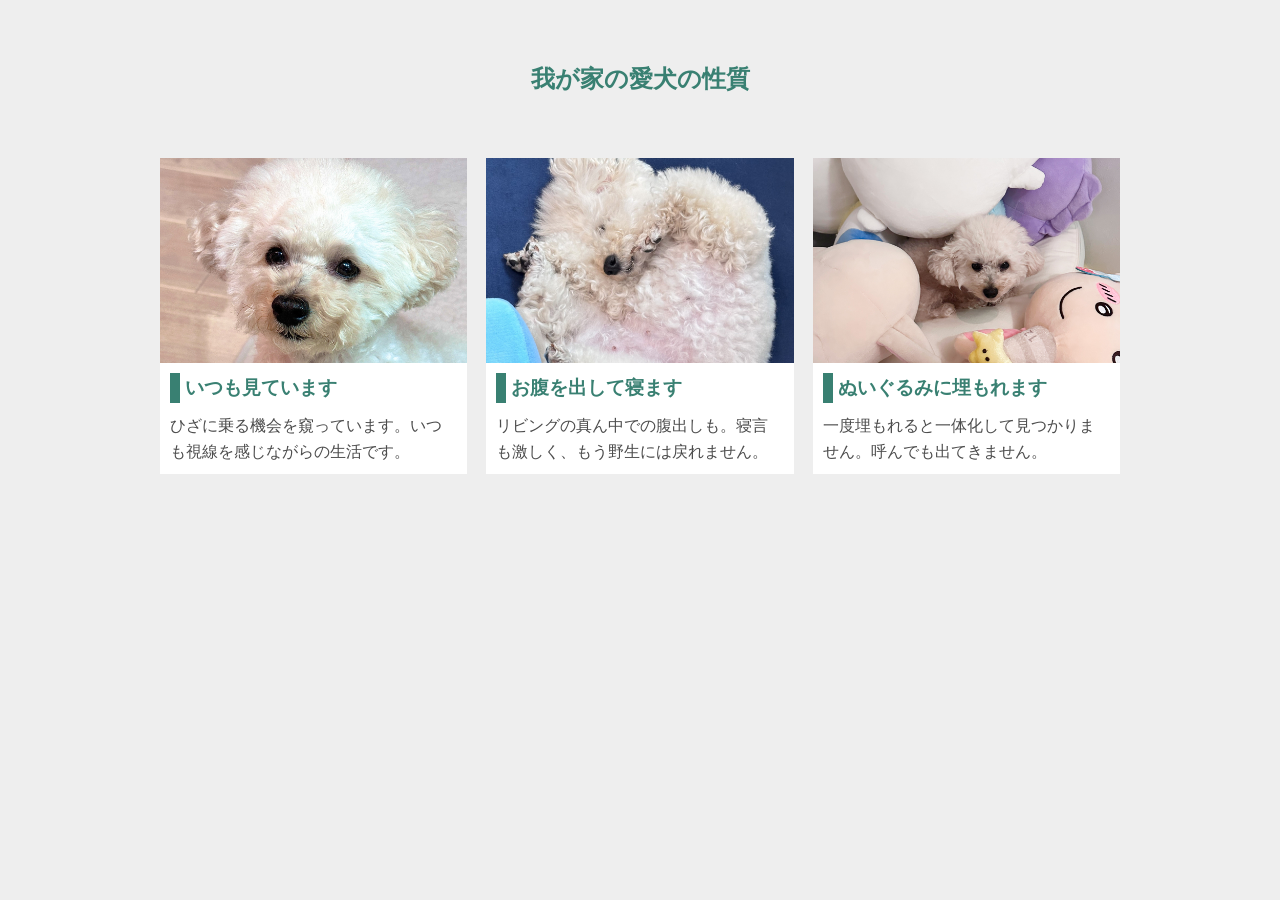
<file: コーディング課題3/課題③−2/index.html>
<!doctype html>
<html lang="ja">
  <head>
    <meta charset="UTF-8" />
    <meta name="viewport" content="width=device-width, initial-scale=1.0" />
    <title>課題③−2</title>
    <link rel="stylesheet" href="./css/reset.css" />
    <link rel="stylesheet" href="./css/style.css" />
  </head>

  <body>
    <section id="service" class="wrapper">
      <h2 class="section-title">我が家の愛犬の性質</h2>
      <ul>
        <li>
          <img src="./image/1.jpg" alt="1.いつも見ています" />
          <h3 class="content-title">いつも見ています</h3>
          <p class="content-text">
            ひざに乗る機会を窺っています。いつも視線を感じながらの生活です。
          </p>
        </li>
        <li>
          <img src="./image/2.jpg" alt="2.お腹を出して寝ます" />
          <h3 class="content-title">お腹を出して寝ます</h3>
          <p class="content-text">
            リビングの真ん中での腹出しも。寝言も激しく、もう野生には戻れません。
          </p>
        </li>
        <li>
          <img src="./image/3.jpg" alt="3.ぬいぐるみに埋もれます" />
          <h3 class="content-title">ぬいぐるみに埋もれます</h3>
          <p class="content-text">
            一度埋もれると一体化して見つかりません。呼んでも出てきません。
          </p>
        </li>
      </ul>
    </section>
  </body>
</html>
</file>
<file: コーディング課題3/課題③−2/css/style.css>
@charset "utf-8";

body {
  background-color: #eeeeee; /* サイト全体の背景をグレーにする */
}
.wrapper {
  /* サービスセクション全体に効いている*/
  max-width: 960px;
  margin: 0 auto; /* サービスセクション全体に効いている、左右中央寄せ*/
  padding: 0 4%; /*横方向max960pxに対してなのでmarginではなくpaddingという理解*/
  text-align: center; /*ここをleftにして、section-titleのみcenter指定が結果としてシンプルかも？*/
}

.section-title {
  margin: 60px; /* 左右のmarginは.wrapperでセンター揃え指定済みだからいらない*/
  color: #398072; /* 文字色をグリーンに */
}

.wrapper ul {
  /* section idに効かせるときは#でclassは.（たぶん）*/
  display: flex; /* 横並び*/
  justify-content: space-between; /* flex box内の要素を横並びにする*/
}

.wrapper li {
  width: 32%; /* 3要素で96%、のこり4%がpadding (.wrapperで指定済み) */
  background-color: #ffffff; /* 背景を白にする */
}

.content-title {
  text-align: left; /* .wrapperでleft指定するのもありだったかも */
  margin: 10px; /* 余白。たぶんcontent-textとmarginの相殺が起きている*/
  color: #398072; /* 文字色をグリーンに */
  border-left: 10px solid #398072; /* 文頭の見出しアイコンライン */
  padding-left: 5px; /* 文字との間隔、文字が基準。ライン基準じゃないから注意 */
}

.content-text {
  text-align: left; /* .wrapperでleft指定するのもありだったかも */
  margin: 10px; /* content-titleとはmarginの相殺が起きて結果10pxのはず */
}

/*-------------------------------------------
SP
-------------------------------------------*/
@media screen and (max-width: 400px) {
  .wrapper ul {
    flex-direction: column; /* 400px以下で縦並び */
  }

  .wrapper li {
    width: 100%; /* 横幅100％まで使う。たぶん.wrapperで指定したpaddingは生きてる*/
    margin-bottom: 20px; /* おなじ.wrapper li同士だとmarginの相殺は起きないっぽいことを確認 */
  }
}
</file>
